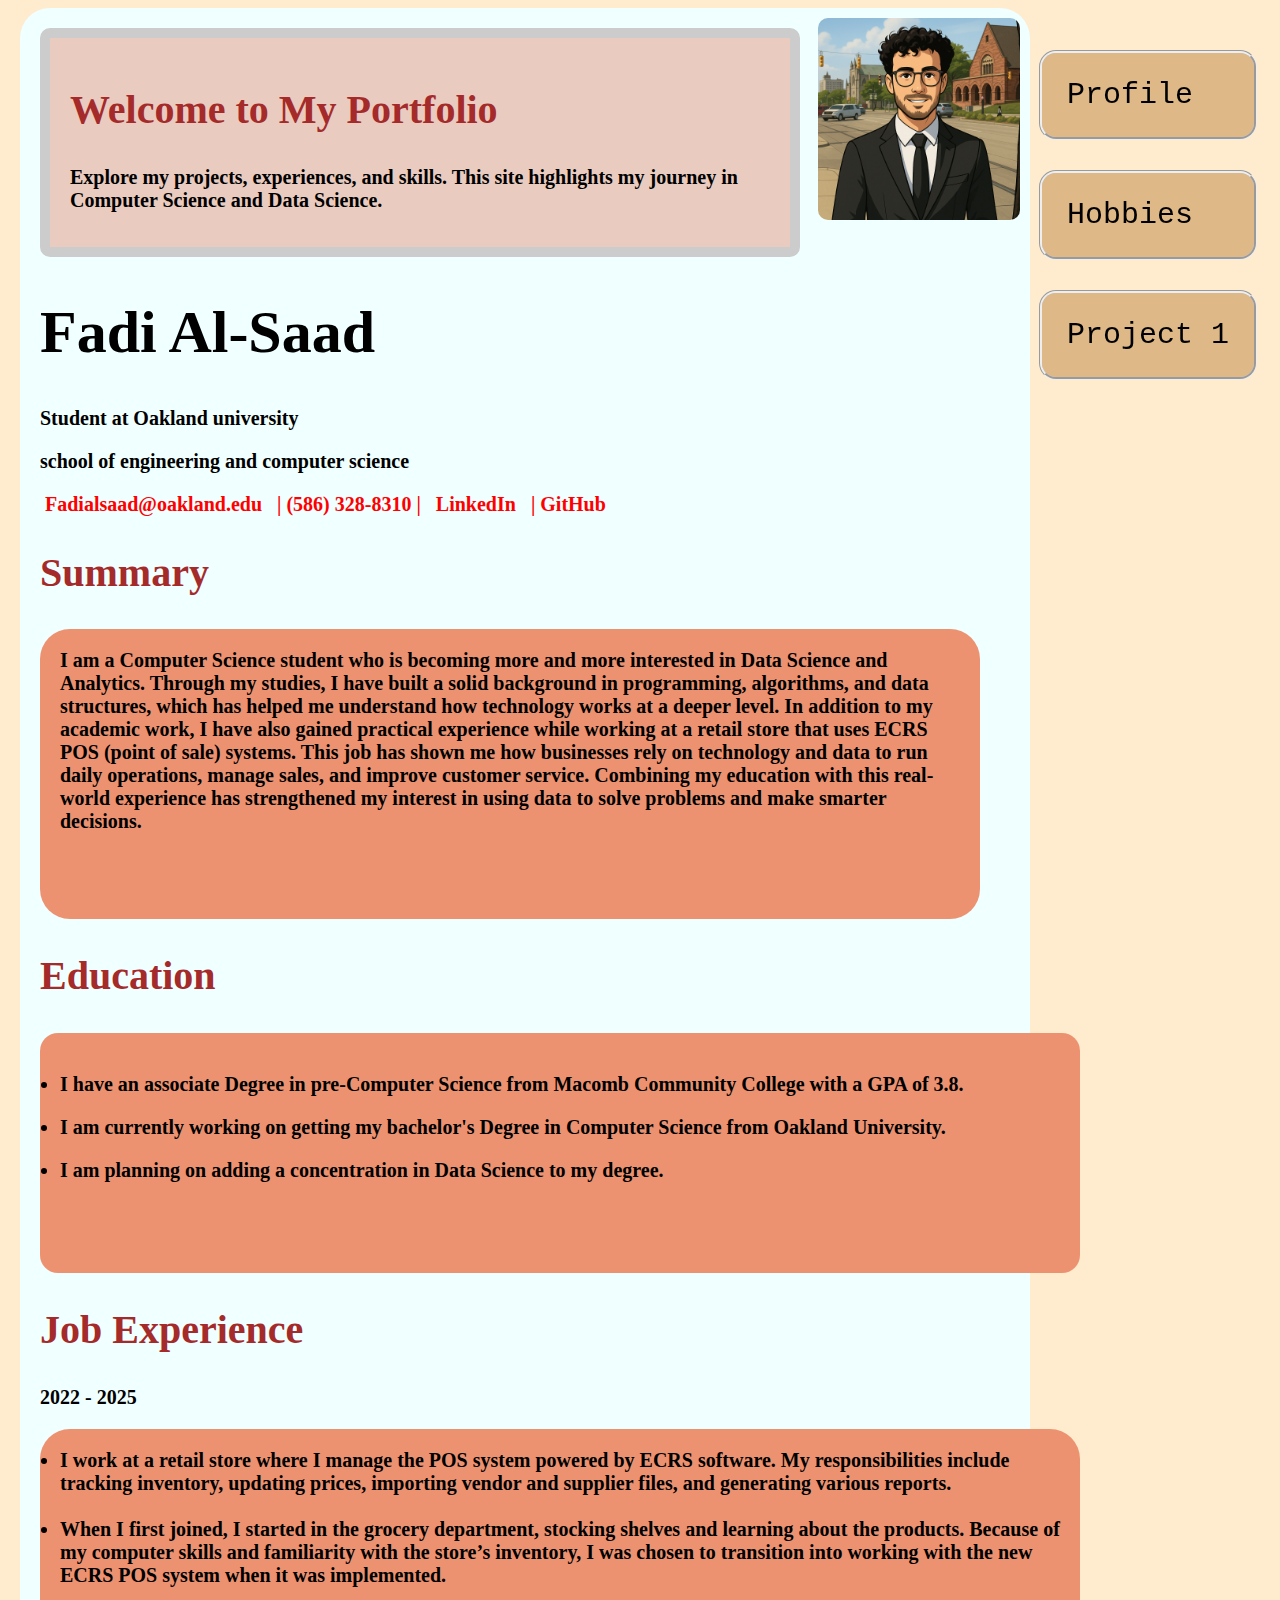
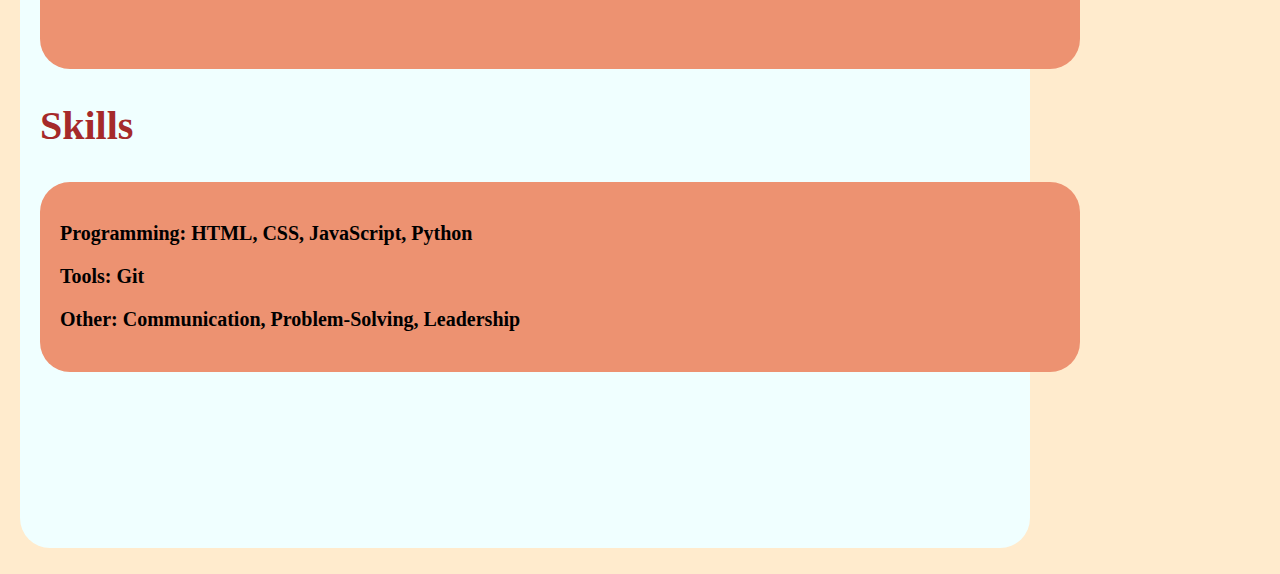
<file: index.html>
<html lang="en">
  <head>
    <style>
      h1 {
        font-size: 60;
        font-family: cursive;
        color: black;
        font: bold;
      }

      h2 {
        color: brown;
        font-size: 40px;
        font-family: cursive;
      }
      
      p{
        font-size: 20px;
        font-weight: bold;
        font-family: cursive;
      }
      
      li{
        font-size: 20px;
        font-weight: bold;
        font-family: cursive;
      }
      
    </style>
    <link rel="stylesheet" href="Fadi.css" />
    <title>My Resume</title>
  </head>
  <body id="wrapper">
    <img src="./Images/Fadi2.png" id="profileImg" />
    <div id="pageContent0">
      <div id="sidebarButtons">
        <a href="index.html" class="button">Profile</a>
        <a href="Fadi1.html" class="button">Hobbies</a>
        <a href="Fadi2.html" class="button">Project 1</a>
      </div>

      <!-- Header -->
      <div id="simple-box">
        <h2>Welcome to My Portfolio</h2>
        <p>
          Explore my projects, experiences, and skills. This site highlights my journey in Computer Science and Data
          Science.
        </p>
      </div>

      <header id="center">
        <h1 class="h1">Fadi Al-Saad</h1>
        <p>Student at Oakland university</p>
        <p>school of engineering and computer science</p>
        <p>
          <a href="Fadialsaad@oakland.edu" id="email">Fadialsaad@oakland.edu</a>
          <a id="phone"> | (586) 328-8310 | </a>
          <a href="https://www.linkedin.com/in/fadi-alsaad-3295a4385/" id="LinkedIn" target="_blank"> LinkedIn </a>
          <a href="https://github.com/fadialsaad1" id="GitHub" target="_blank">| GitHub</a>
        </p>
      </header>

      <!-- Summary -->
      <section>
        <h2>Summary</h2>
        <p id="summary">
          I am a Computer Science student who is becoming more and more interested in Data Science and Analytics. Through my studies, I have built a solid background in programming, algorithms,
          and data structures, which has helped me understand how technology works at a deeper level. In addition to my academic work,
          I have also gained practical experience while working at a retail store that uses ECRS POS (point of sale) systems. This job has shown me how businesses rely on technology
          and data to run daily operations, manage sales, and improve customer service.
          Combining my education with this real-world experience has strengthened my interest in using data to solve problems and make smarter decisions.
        </p>
      </section>

      <!-- Experience -->
      <section>
        <h2>Education</h2>

        <div>
          <ul id="Education">
            <li>
              <p>I have an associate Degree in pre-Computer Science from Macomb Community College with a GPA of 3.8.</p>
            </li>
            <li>
              <p>I am currently working on getting my bachelor's Degree in Computer Science from Oakland University.</p>
            </li>
            <li><p>I am planning on adding a concentration in Data Science to my degree.</p></li>
          </ul>
        </div>

        <div>
          <h2>Job Experience</h2>
          <p>2022 - 2025</p>
          <ul id="JobExperience">
            <li>
              I work at a retail store where I manage the POS system powered by ECRS software. My responsibilities
              include tracking inventory, updating prices, importing vendor and supplier files, and generating various
              reports.
              <br /><br />
            </li>

            <li>
              When I first joined, I started in the grocery department, stocking shelves and learning about the
              products. Because of my computer skills and familiarity with the store’s inventory, I was chosen to
              transition into working with the new ECRS POS system when it was implemented.
            </li>
          </ul>
        </div>
      </section>

      <!-- Skills -->
      <section>
        <h2>Skills</h2>
        <div id="Skills">
          <p>Programming: HTML, CSS, JavaScript, Python</p>
          <p>Tools: Git</p>
          <p>Other: Communication, Problem-Solving, Leadership</p>
        </div>
      </section>
    </div>
     
  </body>
</html>
</file>
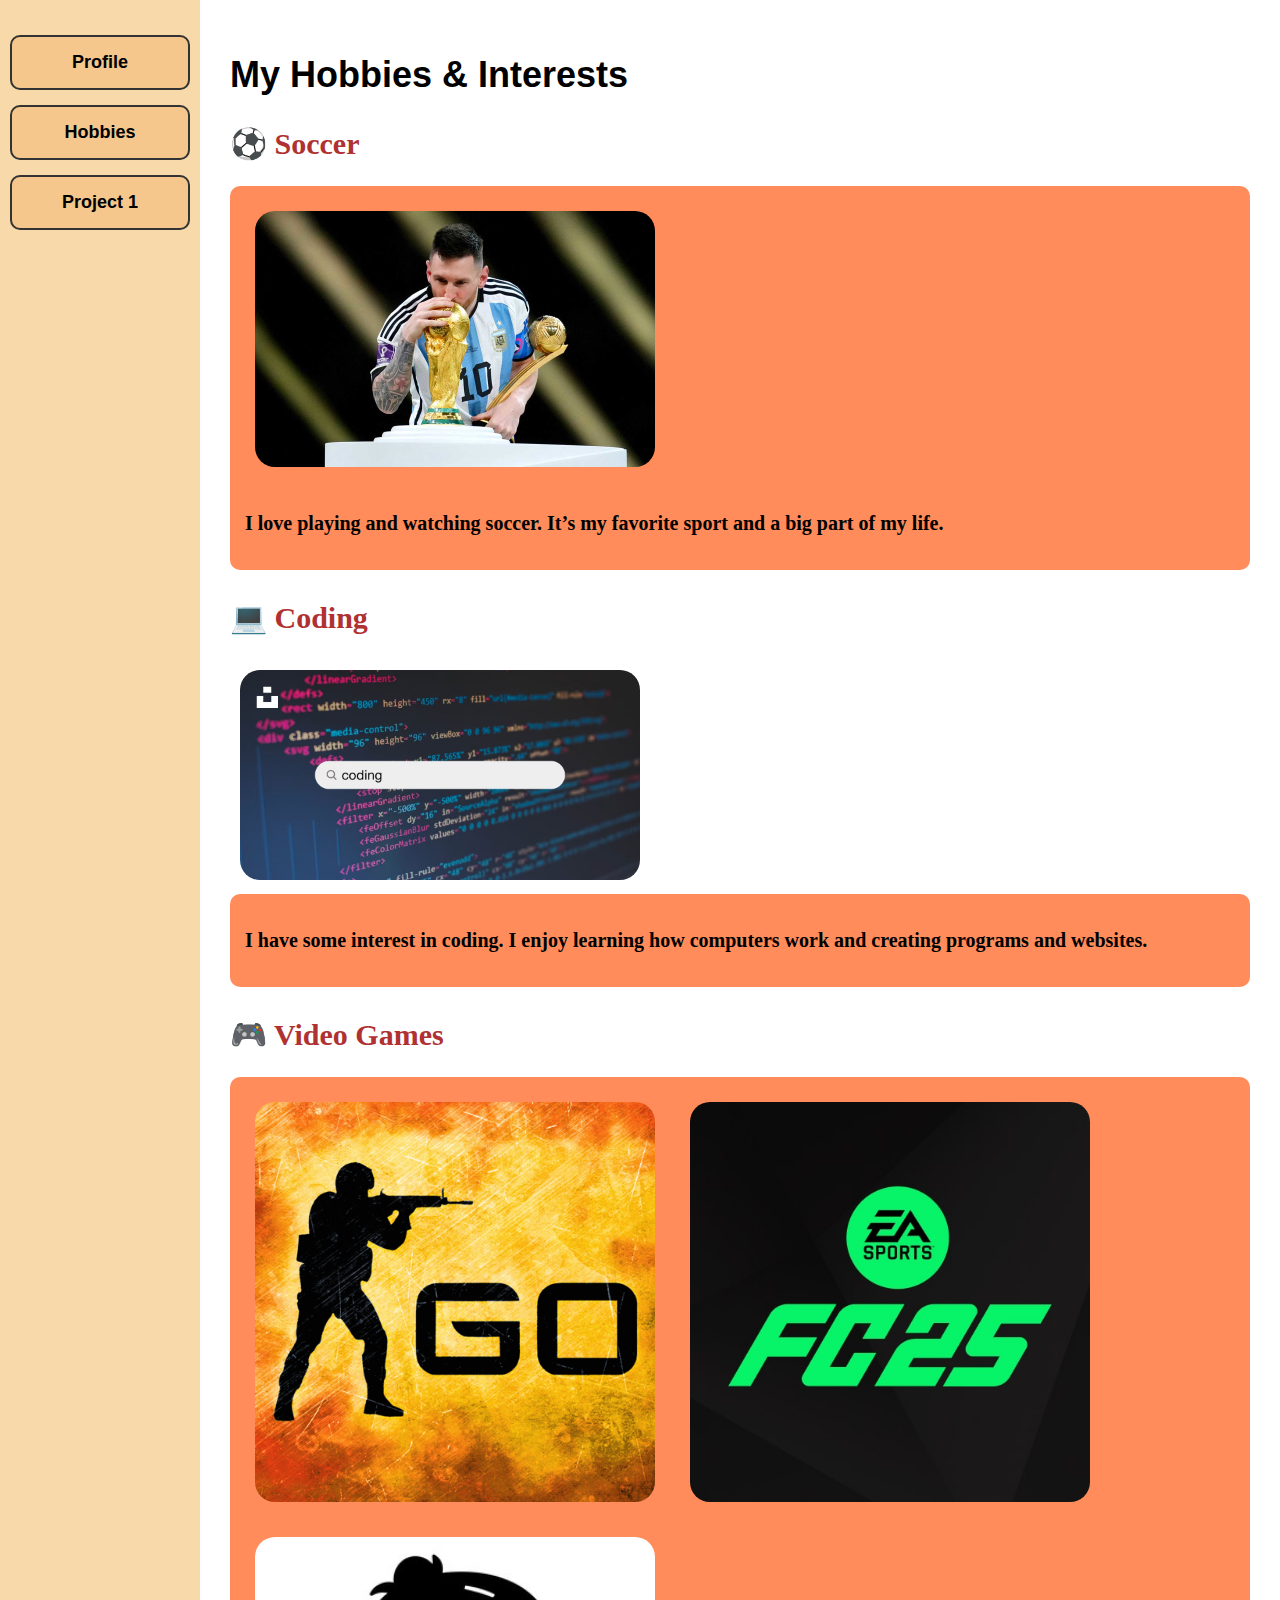
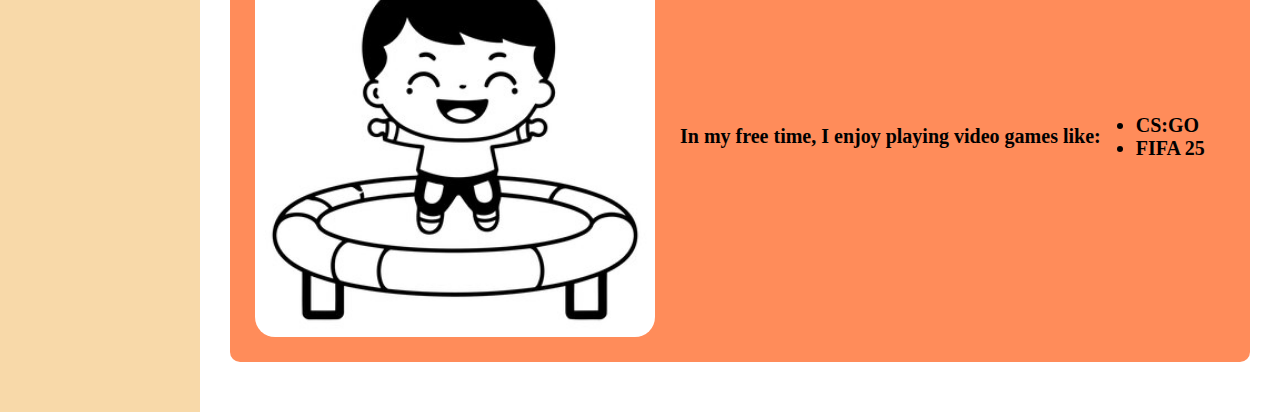
<file: Fadi1.html>
<!doctype html>
<html lang="en">
  <head>
    <meta charset="UTF-8" />
    <meta name="viewport" content="width=device-width, initial-scale=1.0" />
    <link rel="stylesheet" href="Fadi.css" />
    <title>My Hobbies</title>
    <style>
      body {
        font-family: Arial, sans-serif;
        background-color: #fff;
        margin: 0;
        padding: 0;
        display: flex;
      }

      h1 {
        font-family: "Comic Sans MS", cursive, sans-serif;
        font-size: 36px;
        margin-bottom: 10px;
      }

      h2 {
        color: #af3131;
        margin-top: 30px;
        font-family: cursive;
        font-weight: bold;
        font-size: 30px;
      }

      ul {
        padding-left: 20px;
      }

      p {
        font-size: 20px;
        font-family: cursive;
        font-weight: bold;
        color: black;
      }

      li {
        font-size: 20px;
        font-family: cursive;
        font-weight: bold;
        color: black;
      }

      .content {
        flex: 1;
        padding: 30px;
      }
    </style>
  </head>
  <body>
    <!-- Sidebar -->
    <div class="sidebar">
      <button onclick="location.href='index.html'">Profile</button>
      <button onclick="location.href='Fadi1.html'">Hobbies</button>
      <button onclick="location.href='Fadi2.html'">Project 1</button>
    </div>

    <!-- Main Content -->
    <div class="content">
      <h1>My Hobbies & Interests</h1>

      <h2>⚽ Soccer</h2>
      <div class="box">
        <img src="./Images/soccer.jpg" id = "soccer"/>
        <p>I love playing and watching soccer. It’s my favorite sport and a big part of my life.</p>
      </div>

      <h2>💻 Coding</h2>
      
    <img src="./Images/coding.jpg" id = "coding"/>
      <div class="box">
        <p>I have some interest in coding. I enjoy learning how computers work and creating programs and websites.</p>
      </div>

      <h2>🎮 Video Games</h2>
      <div class="box">
        
    <img src="./Images/csgo.png" id = "csgo"/>
    <img src="./Images/fifa25.png" id = "fifa"/>
    <img src="./Images/boy.jpg" id = "boy"/>
        <p>In my free time, I enjoy playing video games like:</p>
        <ul>
          <li>CS:GO</li>
          <li>FIFA 25</li>
        </ul>
      </div>
    </div>
  </body>
</html>
</file>
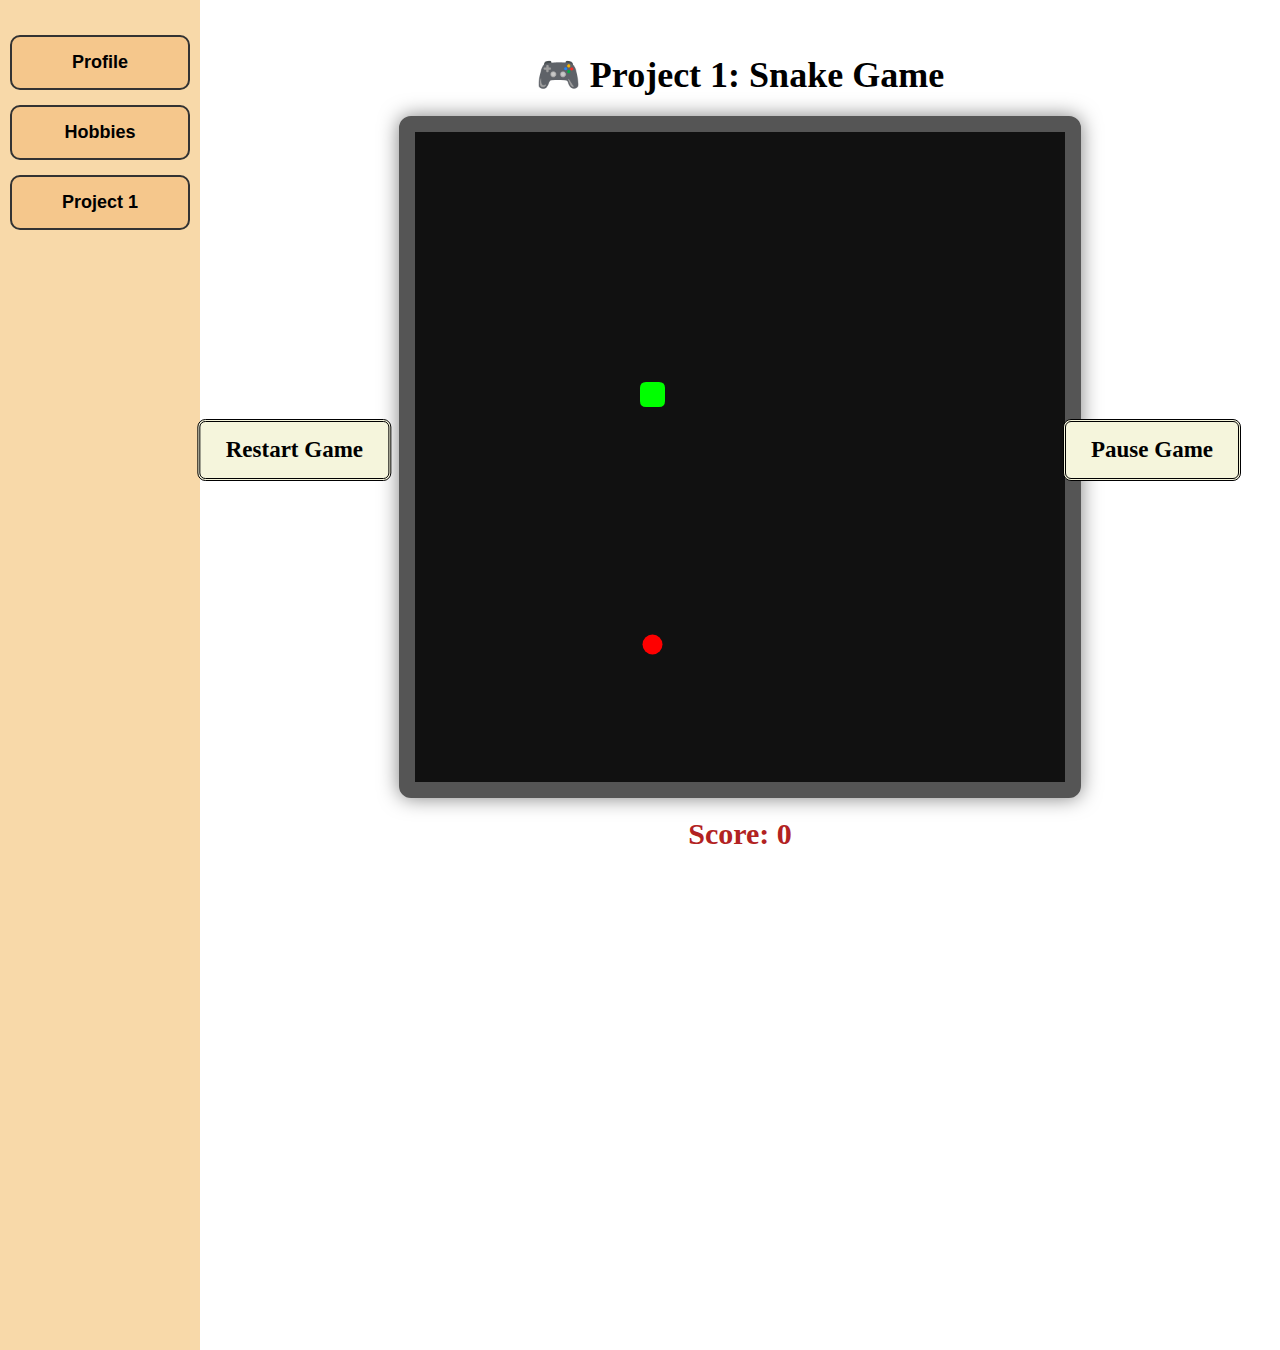
<file: Fadi2.html>
<!doctype html>
<html lang="en">
    <head>
        <link rel="stylesheet" href="Fadi.css" />
        <title>Project 1 - Snake Game</title>
        <style>
            body {
                font-family: Arial, sans-serif;
                background-color: #fff;
                margin: 0;
                padding: 0;
                display: flex;
            }

            h1 {
                font-family: cursive;
                font-size: 36px;
                margin-bottom: 20px;
            }
        </style>
    </head>
    <body>
        <!-- Sidebar -->
        <div class="sidebar">
            <button onclick="location.href='index.html'">Profile</button>
            <button onclick="location.href='Fadi1.html'">Hobbies</button>
            <button onclick="location.href='Fadi2.html'">Project 1</button>
        </div>

        <!-- Main Content -->
        <div class="content1">
            <h1>🎮 Project 1: Snake Game</h1>
            <canvas id="gameCanvas" width="650" height="650"></canvas>
            <div id="score">Score: 0</div>
            <button id="restartBtn" onclick="restartGame()">Restart Game</button>
            <button id="pauseBtn" onclick="togglePause()">Pause Game</button>
        </div>

        <script>
            const canvas = document.getElementById("gameCanvas");
            const ctx = canvas.getContext("2d");

            const box = 25;
            let snake, direction, food, score, game;

            let paused = false;

            function togglePause() {
                paused = !paused;
                document.getElementById("pauseBtn").textContent = paused ? "Resume Game" : "Pause Game";
            }

            function initGame() {
                snake = [{ x: 9 * box, y: 10 * box }];
                direction = null;
                food = {
                    x: Math.floor(Math.random() * (canvas.width / box)) * box,
                    y: Math.floor(Math.random() * (canvas.height / box)) * box
                };
                score = 0;
                document.getElementById("score").textContent = "Score: " + score;
                if (game) clearInterval(game);
                game = setInterval(draw, 100);
            }

            document.addEventListener("keydown", setDirection);

            function setDirection(event) {
                if ([37, 38, 39, 40].includes(event.keyCode)) {
                    event.preventDefault(); // ⛔ stop page from scrolling
                }

                if (event.keyCode === 37 && direction !== "RIGHT") direction = "LEFT";
                else if (event.keyCode === 38 && direction !== "DOWN") direction = "UP";
                else if (event.keyCode === 39 && direction !== "LEFT") direction = "RIGHT";
                else if (event.keyCode === 40 && direction !== "UP") direction = "DOWN";
            }

            function collision(newHead, snake) {
                return snake.some((s) => s.x === newHead.x && s.y === newHead.y);
            }

            function drawRoundedRect(x, y, w, h, radius, color) {
                ctx.fillStyle = color;
                ctx.beginPath();
                ctx.moveTo(x + radius, y);
                ctx.lineTo(x + w - radius, y);
                ctx.quadraticCurveTo(x + w, y, x + w, y + radius);
                ctx.lineTo(x + w, y + h - radius);
                ctx.quadraticCurveTo(x + w, y + h, x + w - radius, y + h);
                ctx.lineTo(x + radius, y + h);
                ctx.quadraticCurveTo(x, y + h, x, y + h - radius);
                ctx.lineTo(x, y + radius);
                ctx.quadraticCurveTo(x, y, x + radius, y);
                ctx.closePath();
                ctx.fill();
            }

            function draw() {
                ctx.fillStyle = "#111";
                ctx.fillRect(0, 0, canvas.width, canvas.height);

                // draw snake
                for (let i = 0; i < snake.length; i++) {
                    let color = i === 0 ? "lime" : "#66ff66";
                    drawRoundedRect(snake[i].x, snake[i].y, box, box, 6, color);
                }

                // draw food
                ctx.fillStyle = "red";
                ctx.beginPath();
                ctx.arc(food.x + box / 2, food.y + box / 2, box / 2.5, 0, Math.PI * 2);
                ctx.fill();

                // 🛑 stop here if paused (snake doesn’t move)
                if (paused) return;

                // old head
                let snakeX = snake[0].x;
                let snakeY = snake[0].y;

                if (direction === "LEFT") snakeX -= box;
                if (direction === "UP") snakeY -= box;
                if (direction === "RIGHT") snakeX += box;
                if (direction === "DOWN") snakeY += box;

                // new head
                let newHead = { x: snakeX, y: snakeY };

                // eat food
                if (snakeX === food.x && snakeY === food.y) {
                    score++;
                    document.getElementById("score").textContent = "Score: " + score;
                    food = {
                        x: Math.floor(Math.random() * (canvas.width / box)) * box,
                        y: Math.floor(Math.random() * (canvas.height / box)) * box
                    };
                } else {
                    snake.pop();
                }

                // game over
                if (
                    snakeX < 0 ||
                    snakeY < 0 ||
                    snakeX >= canvas.width ||
                    snakeY >= canvas.height ||
                    collision(newHead, snake)
                ) {
                    clearInterval(game);
                    alert("💀 Game Over! Your Score: " + score);
                }

                snake.unshift(newHead);
            }

            function restartGame() {
                initGame();
            }

            // Start first game
            initGame();
        </script>
    </body>
</html>
</file>
<file: Fadi.css>
#wrapper {
    margin-left: 20px;
    margin-right: 250px;
    background-color: blanchedalmond;
}

#simple-box {
    border: 10px solid #ccc;
    border-radius: 10px;
    padding: 15px 20px;
    margin: 20px left;
    max-width: 700px;
    background-color: #eacbbf;
}

#email, #phone, #LinkedIn, #GitHub {
    font-size: 20px;
    color: red;
    font-weight: bold;
    font-family: cursive;
    margin: 0 5px;
    text-decoration: none;
}

#email:hover, #LinkedIn:hover, #GitHub:hover {
    color: #2c3e50;
}


#center {
    margin-top: 40px;
}

a {
    font-size: 18px;
}


#Education {
    padding: 20px;
    background-color: #ed9271;
    height: 200px;
    border-radius: 18px;
    width: 1000px;
}

#pageContent0 {
    padding: 20px;
    background-color: azure;
    height: 2100px;
    border-radius: 30px;
}

#summary {
    padding: 20px;
    background-color: #ed9271;
    height: 250px;
    width: 900px;
    border-radius: 30px;
}

#JobExperience {
    padding: 20px;
    background-color: #ed9271;
    height: 200px;
    width: 1000px;
    border-radius: 30px;
}

#Skills {
    padding: 20px;
    background-color: #ed9271;
    height: 150px;
    width: 1000px;
    border-radius: 30px;
}

#myHeader {
    height: 100px;
    background-color: cadetblue;
    color: wheat;
    font-size: 50;
    text-align: center;
    padding-top: 10px;
}

#profileImg {
    float: right;
    padding: 10px;
    width: 20%;
    border-radius: 20px;
}
a.button {
    padding: 25px;
    font-size: 30;
    font-family: monospace;
    border-radius: 17px;
    color: black;
    background-color: burlywood;
    text-decoration: none;
    border: groove;
}

#sidebarButtons {
    position: fixed;
    top: 50px;
    right: 23px;
    display: flex;
    flex-direction: column;
    gap: 30px;
}

/* Hobbies */

.sidebar {
    background-color: #f8d9a9;
    width: 200px;
    min-height: 150vh;
    padding: 20px 10px;
    box-sizing: border-box;
}

.sidebar button {
    display: block;
    width: 100%;
    padding: 15px;
    margin: 15px 0;
    font-size: 18px;
    font-weight: bold;
    border: 2px solid #333;
    border-radius: 10px;
    background-color: #f5c78c;
    cursor: pointer;
}

.sidebar button:hover {
    background-color: #e2b577;
}

.box {
  background-color: #ff8c5a;
  color: white;
  padding: 15px;
  border-radius: 10px;
  margin-bottom: 20px;
  max-width: 100%;
  display: flex;
  flex-wrap: wrap;
  align-items: center;
  gap: 15px;
}

#csgo,
#fifa,
#coding,
#soccer,
#boy {
  position: relative;
  width: 100%;
  max-width: 400px;
  height: auto;
  border-radius: 20px;
  margin: 10px; 
}

/* Project1 */

#score {
    font-size: 30px;
    font-family: cursive;
    margin-top: 15px;
    font-weight: bold;
    color: #b22222;
}

.content1 {
    flex: 1;
    padding: 30px;
    text-align: center;
}

#restartBtn {
    padding: 15px 25px;
    font-size: 23px;
    font-family: cursive;
    font-weight: bold;
    background: beige;
    color: black;
    border: double;
    border-radius: 8px;
    cursor: pointer;
    transition: 0.2s;
    position: absolute;
    top: 50%;
    left: 23%;
    transform: translate(-50%, -50%);
}

#pauseBtn {
    padding: 15px 25px;
    font-size: 23px;
    font-family: cursive;
    font-weight: bold;
    background: beige;
    color: black;
    border: double;
    border-radius: 8px;
    cursor: pointer;
    transition: 0.2s;
    position: absolute;
    top: 50%;      
    right: 10%;     
    transform: translate(50%, -50%);
}

#gameCanvas {
    border: 16px solid #555;
    border-radius: 12px;
    background-color: #111;
    box-shadow: 0 0 20px rgba(0, 0, 0, 0.5);
}
</file>
